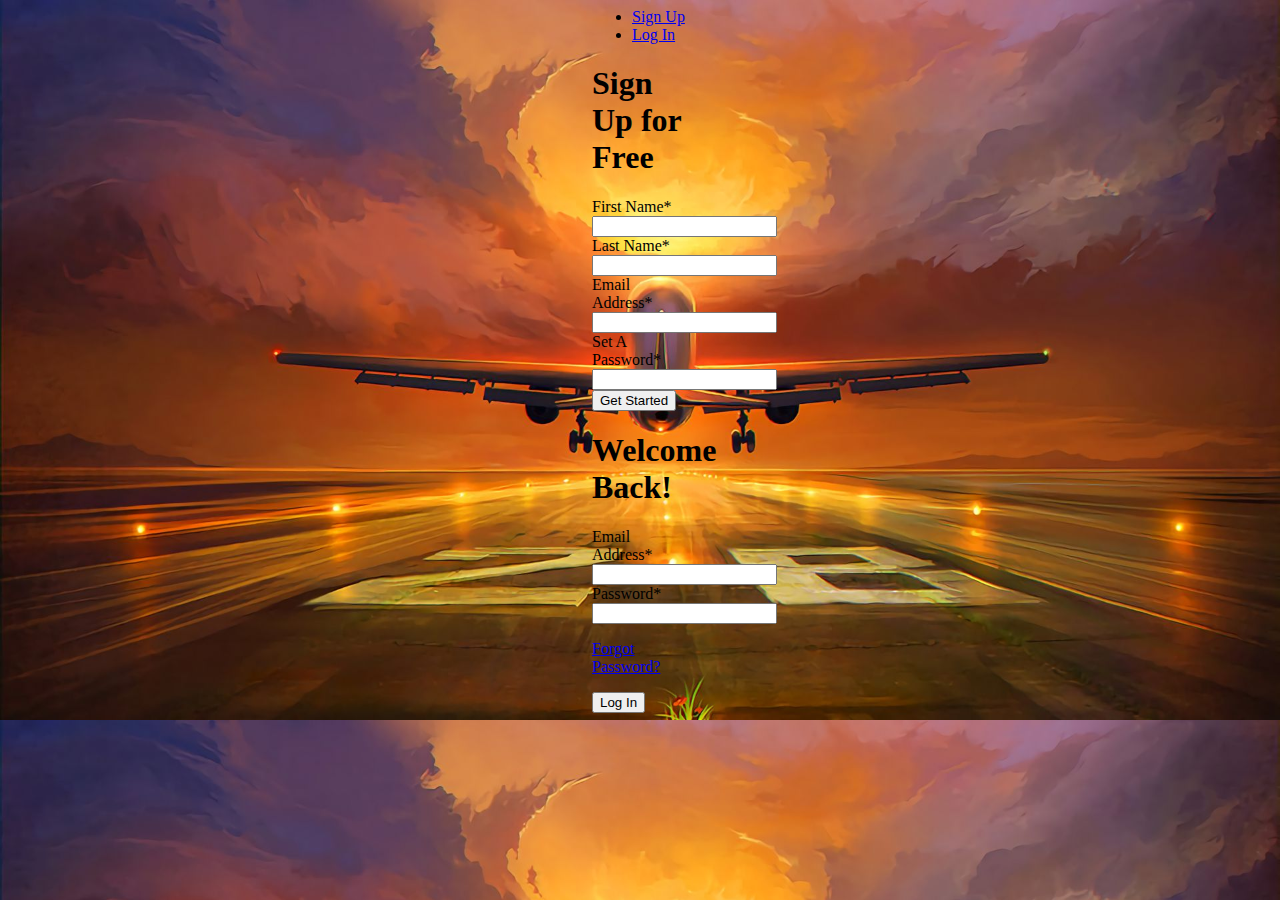
<file: index(old).html>
<html>
<head>
  <!--<link rel="stylesheet" href="css.css">
  <script src="js.js"></script> -->
</head>
<style>
    body 
    {
        background: #000 url(images/bg.jpg) ;
        -moz-background-size: 100%; /* Firefox 3.6+ */
        -webkit-background-size: 100%; /* Safari 3.1+ и Chrome 4.0+ */
        -o-background-size: 100%; /* Opera 9.6+ */
        background-size: 100%;
    }

    .form
    {
        margin-left: auto;
        margin-right: auto;
        width: 6em;
    }
    
  </style>
<body>
<div class="form">
      
      <ul class="tab-group">
        <li class="tab active"><a href="#signup">Sign Up</a></li>
        <li class="tab"><a href="#login">Log In</a></li>
      </ul>
      
      <div class="tab-content">
        <div id="signup">   
          <h1>Sign Up for Free</h1>
          
          <form action="phpScripts/reglogScript.php" method="post" id="regForm">
              <div class="top-row">
                <div class="field-wrap">
                  <label>
                    First Name<span class="req">*</span>
                  </label>
                  <input type="text" required autocomplete="off" id="firstnameInp">
                </div>

                <div class="field-wrap">
                  <label>
                    Last Name<span class="req">*</span>
                  </label>
                  <input type="text"required autocomplete="off" id="lastnameInp">
                </div>
              </div>

              <div class="field-wrap">
                <label>
                  Email Address<span class="req">*</span>
                </label>
                <input type="email"required autocomplete="off" id="emailInp">
              </div>

              <div class="field-wrap">
                <label>
                  Set A Password<span class="req">*</span>
                </label>
                <input type="password"required autocomplete="off" id="passInp">
              </div>

              <button type="submit" class="button button-block">Get Started</button>
            </form>
            <h3 id="errorText" style="color: darkred"></h3>
        </div>
        
        <div id="login">   
          <h1>Welcome Back!</h1>
          
          <form action="phpScripts/login.php" method="post" id="loginForm">
          
            <div class="field-wrap">
            <label>
              Email Address<span class="req">*</span>
            </label>
            <input type="email"required autocomplete="off" id="emailInpL">
          </div>
          
          <div class="field-wrap">
            <label>
              Password<span class="req">*</span>
            </label>
            <input type="password"required autocomplete="off" id="passInpL">
          </div>
          
          <p class="forgot"><a href="#">Forgot Password?</a></p>
          
          <button class="button button-block">Log In</button>
          
          </form>
          <h3 id="errorTextL" style="color: darkred"></h3>

        </div>
        
      </div><!-- tab-content -->
      
</div> <!-- /form -->
</body>
<script src="scripts/jquery.js"></script>
<script src="scripts/reglogin.js"></script>
</html>
</file>
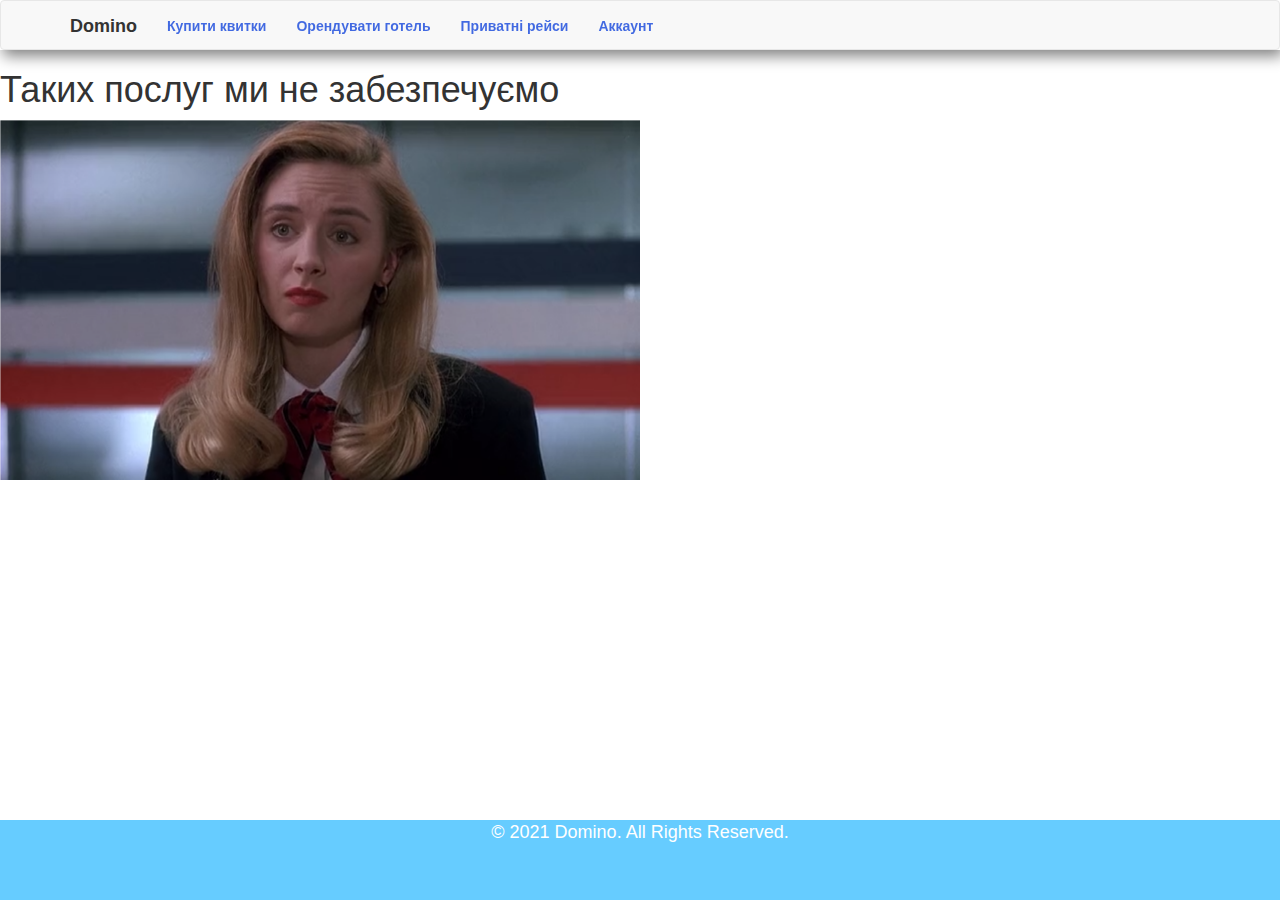
<file: private.html>
<!DOCTYPE html>
<html lang="en">
<head>
    <meta charset="UTF-8">
    <title>Document</title>
</head>
<body>
    <!DOCTYPE html>
<html lang="en">
<head>
    <meta charset="UTF-8">
    <meta name="viewport" content="width=device-width, initial-scale=1.0">
    <link rel="stylesheet" href="http://maxcdn.bootstrapcdn.com/bootstrap/3.3.7/css/bootstrap.min.css">
    <link rel="stylesheet" href="css/trystyle.css">
    <link rel="stylesheet" href="css/header.css">
    <link rel="stylesheet" href="css/footer.css">
    <link rel="stylesheet" href="css/main.css">
    <link rel="stylesheet" href="css/passportView.css">
    <title>Аккаунт</title>
</head>
<body>
    <header>
        <div class = "headir">
            <nav class="navbar navbar-default navigation-clean-button">
                <div class="container">
                    <div class="navbar-header"><a class="navbar-brand" href="#">Domino</a>
                    </div>
                    <div class="collapse navbar-collapse" id="navcol-1">
                        <ul class="nav navbar-nav">
                            <li role="presentation"><a class="vlad" href="Flights.html">Купити квитки</a></li>
                            <li role="presentation"><a class="vlad" href="hotels.html">Орендувати готель</a></li>
                            <li role="presentation"><a class="vlad" href="private.html">Приватні рейси</a></li>
                            <li role="presentation"><a class="vlad" href="account.html">Аккаунт</a></li>
                        </ul>
                        <!--<p class="navbar-text navbar-right actions"><a class="navbar-link login" href="#">Log In</a> 
                        <a class="btn btn-default action-button" role="button" href="#">Sign Up</a></p>-->
                    </div>
                </div>
            </nav>
        </div>
    </header>
    
    <h1>Таких послуг ми не забезпечуємо</h1>
    <img src="images/sorry.png" width="50%">
        
    <footer id="footer">
        <div class="copy-bottom-txt text-center py-3">
          <p>© 2021 Domino. All Rights Reserved.</p>
        </div>
        <div class="social-icons mt-lg-3 mt-2 text-center">
          <ul>
            <li><a href="https://www.facebook.com"><span class="fa fa-facebook"></span></a></li>
            <li><a href="https://twitter.com/?lang=uk"><span class="fa fa-twitter"></span></a></li>
            <li><a href="https://uk.wikipedia.org/wiki/Wi-Fi"><span class="fa fa-rss"></span></a></li>
          </ul>
        </div>
  </footer>
</body>
</html>
</body>
</html>
</file>
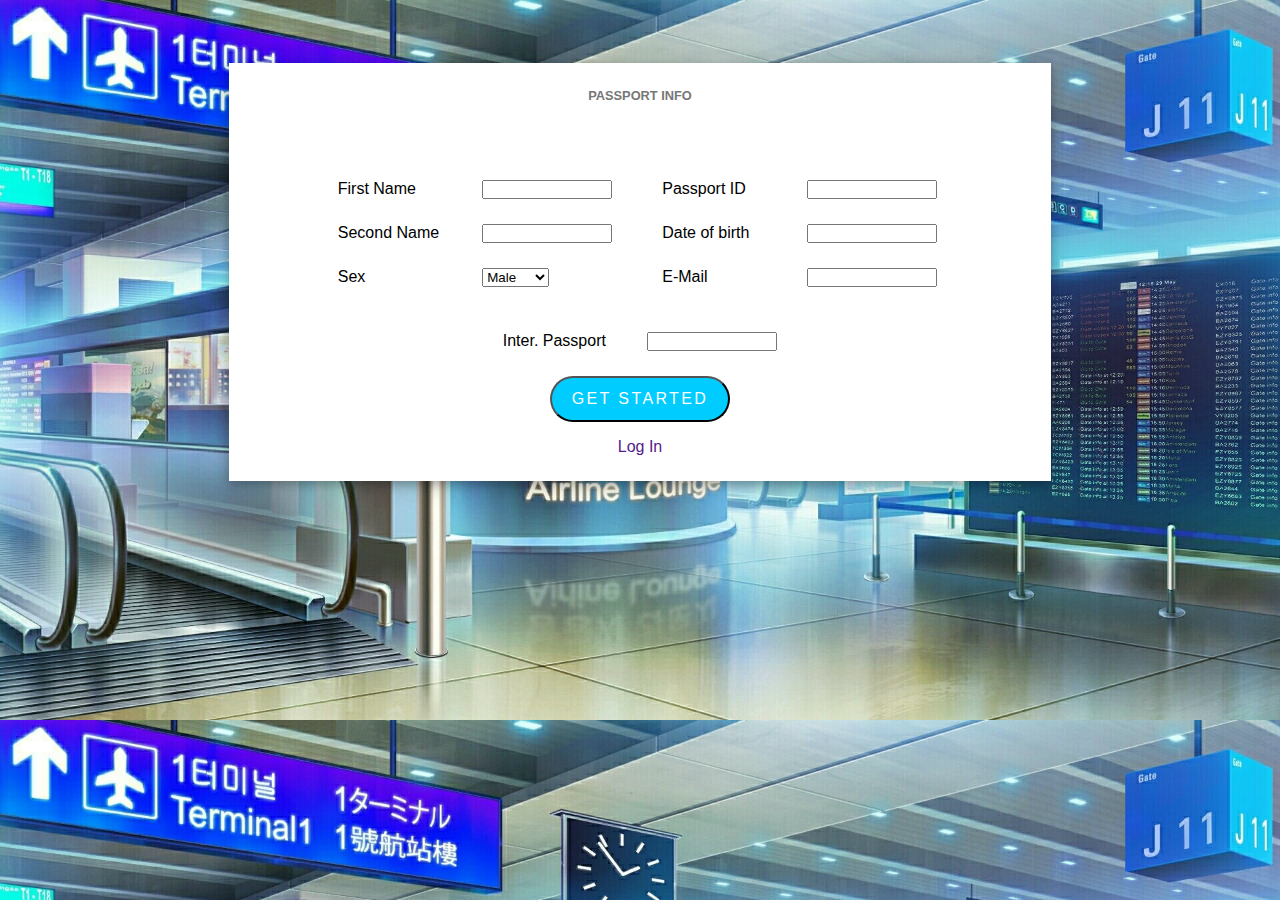
<file: test/passportInfo.html>
<html>
<head>
  <link rel="stylesheet" href="../css/passportView.css">
  <link rel="stylesheet" href="../css/reg_and_login.css">
</head>
<body>
<div class="infoDivContainer">
  <h1>Passport Info</h1>
  <form action="/" method="post">
    <div class="toCenter">
      <div class="inline">
        <div class="field-wrap ">
          <div class="labelSize">
            <label>
              First Name
            </label>
          </div>
          <input type="text" required autocomplete="off" />
        </div>
        <div class="field-wrap ">
          <div class="labelSize">
            <label>
              Second Name
            </label>
          </div>
          <input type="text" required autocomplete="off" />
        </div>
        <div class="field-wrap ">
          <div class="labelSize">
            <label>
              Sex
            </label>
          </div>
          <select>
              <option>Male</option>
              <option>Female</option>
            </select>
        </div>
      </div>
      <div class="inline">
        <div class="field-wrap ">
          <div class="labelSize">
            <label>
              Passport ID
            </label>
          </div>
          <input type="text"required autocomplete="off"/>
        </div>
        <div class="field-wrap ">
          <div class="labelSize">
            <label>
              Date of birth
            </label>
          </div>
          <input type="text" required autocomplete="off" />
        </div>
        <div class="field-wrap ">
          <div class="labelSize">
            <label>
              E-Mail
            </label>
          </div>
          <input type="text" required autocomplete="off" />
        </div>
      </div>
      <div class="field-wrap ">
        <div class="labelSize">
          <label>
            Inter. Passport
          </label>
        </div>
        <input type="text" required autocomplete="off" />
      </div>
    </div>
    <div>
      <button type="submit" class="button button-block">Get Started</button>
    </div>
  </form>
  <div class = "Login">
    <a href="">Log In</a>
  </div>
</div>
</body>
</html>
</file>
<file: css/trystyle.css>
*{
    margin: 0px;
    padding: 0px;
    box-sizing: border-box;
}

nav 
{
    height: 50px;
    background-color: #006CB7;
}

.nav-links
{
    display: flex;
    justify-content: space-around;
    width: 25%;
}

.nav-links li
{
    list-style: none;
    border-radius: 7px;
    padding: 3px;
    margin-top: 3%;
}

.nav-links a
{
    color: white;
    text-decoration: none;
    letter-spacing: 1px;
    font-weight: bold;
    font-size: 14px;
}

.fromToDate
{
    width: 20%;
    border: 0.5px solid grey;
    padding: 5px;
    float: left;
    margin: 20px;
    display: block;
}

.button
{
    width: 25%;
    border: 0;
    background-color: #FFCD08;
    color: #006CA6;
    padding: 20px;
    font-size: 17px;
    float: left;
    margin: 20px;
    display: block;
}

.button:hover
{
    width: 25%;
    border: 0;
    background-color: #FFD900;
    color: #006CA6;
    padding: 20px;
    font-size: 17px;
    float: left;
    margin: 20px;
}

option
{
    color: #006CC7;
}

select
{
    font-size: 19px;
    padding: 3px;
    color: #006CC7;
    width: 99%;
    height: 60%;
}

label
{
    color: grey;
}

.opth
{
    color: white;
    padding: 5px;
}

.optr
{
    background-color: #38A2DB;
}

th
{
    border: 1px solid #38A2DB;
}

.depart
{
    float: left;
    margin-left: 5%;
}
.arrival
{
    float: left;
    margin-left: 15%;
}
i
{
    margin-left: 50%;
}

@media screen and (max-width: 1200px) 
{
    .arrival
    {
        float: left;
        margin-left: 5%;
    }
}

#SinoptikInformer
{
    width:250px; 
    top: 10%;
    right: 10px;
    position: absolute;
}
</file>
<file: css/header.css>
.headir{
  box-shadow: 0.2em 0.4em 1em grey;
}

a.vlad{
  position: relative;
  display: inline-block;
  font-size: 1em;
  font-weight: 800;
  color: royalblue;
  overflow: hidden;
  background: linear-gradient(to right, midnightblue, midnightblue 50%, royalblue 50%);
  background-clip: text;
  -webkit-background-clip: text;
  -webkit-text-fill-color: transparent;
  background-size: 200% 100%;
  background-position: 100%;
  transition: background-position 275ms ease;
  text-decoration: none;
}
a.vlad:hover {
  background-position: 0 100%;
}

}
.navigation-clean-button{
  background:#fff;
  padding-top:10px;
  padding-bottom:10px;
  color:#333;
  border-radius:0;
  box-shadow:none;
  border:none;
  margin-bottom:0;
}


.navigation-clean-button .navbar-brand{
  font-weight:bold;
  color:inherit;
}

.navigation-clean-button .navbar-brand img{
  height:100%;
  display:inline-block;
  margin-right:10px;
  width:auto;
}


.navigation-clean-button .navbar-nav > li > {
  margin-top:-5px;
  box-shadow:0 4px 8px rgba(0,0,0,.1);
  background-color:#fff;
  border-radius:2px;
}

.navigation-clean-button > li > a:focus, .navigation-clean-button > li > a{
  line-height:2;
  font-size:14px;
  color:#37434d;
}

.navigation-clean-button > li > a:focus, .navigation-clean-button  > li > a:hover{
  background:#eee;
  color:inherit;
}

.navigation-clean-button.navbar-inverse{
  background-color:#1f2021;
  color:#fff;
}

.navigation-clean-button.navbar-inverse .navbar-nav > .active > a, .navigation-clean-button.navbar-inverse .navbar-nav > .active > a:focus, .navigation-clean-button.navbar-inverse .navbar-nav > .active > a:hover{
  color:#8f8f8f;
  box-shadow:none;
  background:none;
  pointer-events:none;
}

.navigation-clean-button.navbar-inverse .navbar-nav > li > a:focus, .navigation-clean-button.navbar-inverse .navbar-nav > li > a:hover{
  color:#fff !important;
  background-color:transparent;
}

.navigation-clean-button .actions{
  margin-top:7px;
  margin-bottom:0;
}

.navigation-clean-button .actions .login{
  margin-right: 20px;
  text-decoration:none;
  color:#465765;
}

.navigation-clean-button .action-button, .navigation-clean-button .action-button:active{
  background:#56c6c6;
  border-radius:20px;
  color:#fff;
  box-shadow:none;
  border:none;
  text-shadow:none;
  padding:10px 22px;
  transition:background-color 0.25s;
}

@media (max-width:767px) {
  .navigation-clean-button .navbar-nav .open  > li > a{
    color:#37434d;
    padding-top:12px;
    padding-bottom:12px;
    line-height:1;
  }
}

@media (max-width:767px) {
  .navigation-clean-button{
    padding-top:0;
    padding-bottom:0;
  }
}

@media (max-width:767px) {
  .navigation-clean-button .navbar-header{
    padding-top:10px;
    padding-bottom:10px;
  }
}

@media (max-width:767px) {
  .navigation-clean-button .navbar-right{
    margin-bottom:20px;
  }
}
</file>
<file: css/footer.css>
footer
{
background:royalblue;
}

.social-icons ul
{
list-style: none;
display: flex;
justify-content: center;
}

.social-icons ul li a span 
{
color: #000;
width: 34px;
background: #fff;
height: 34px;
text-align: center;
line-height: 34px;
border-radius: 20px;
font-size: 13px;
margin: 0px 2px;
border-radius: 20px;
font-size: 14px;
margin: 0px 2px;
transition: 0.5s all;
-webkit-transition: 0.5s all;
transition: 0.5s all;
-moz-transition: 0.5s all;
}

.social-icons ul li a span:hover
{
color:#0ccbf1;
}

.copy-bottom-txt p
{
font-size:18px;
color:#fff;
}

.social-icons ul li:nth-child(2)
{
margin: 0 15px;
}

.copy-bottom-txt p a 
{
font-size: 18px;
color:#000;
letter-spacing: 1px;
transition: .4s;
}

.copy-bottom-txt p a:hover 
{
color: #000;
text-decoration: underline;
padding-top: 4px;
font-weight: 700;
}

ul
{
  height: 40px;
}

#footer 
{
  position: absolute;
  bottom: 0;
  width: 100%;
  height: 80px;
  background:#6cf;
}
</file>
<file: css/main.css>
#errorText
{
    color: red;
}

.hidden
{
    display: none;
}
</file>
<file: css/passportView.css>
.infoDivContainer {
	background-color: white;
	width: 50%;
	box-shadow: 0 4px 8px 0 rgba(0, 0, 0, 0.2), 0 6px 20px 0 rgba(0, 0, 0, 0.19);
	text-align: center;
	margin-left: auto;
  margin-right: auto;
  margin-top: 5%;
}

.inline { 
  display: inline-block;
  /*border: 1px solid red;*/
  text-align: left;
  padding: 20px;
  min-width: 280px;
  max-width: 280px;
}

.toCenter{
  margin:0 auto;
}

input
{
  width: 130px;
  padding: 0;
  margin: 0;
}

.labelSize
{
  text-align: left;
  display: inline-block;
  min-width: 140px;
}


@media screen and (max-width: 1050px) {
  .inline { 
    padding: 0;
  }

  .infoDivContainer {
    width: 70%;
  }
}

@media screen and (max-width: 1305px) {

  .infoDivContainer {
    width: 65%;
  }
}
</file>
<file: css/reg_and_login.css>
.loginDivContainer {
	background-color: white;
	width: 250px;
	box-shadow: 0 4px 8px 0 rgba(0, 0, 0, 0.2), 0 6px 20px 0 rgba(0, 0, 0, 0.19);
	text-align: center;
	margin-left: auto;
    margin-right: auto;
    margin-top: 10%;
}
div.field-wrap{
	margin-top: 25px;
}
p.forgot{
	margin-top: 25px;
}
body {
    background: #000 url(../images/4.jpg) ;
    -moz-background-size: 100%; /* Firefox 3.6+ */
    -webkit-background-size: 100%; /* Safari 3.1+ и Chrome 4.0+ */
    -o-background-size: 100%; /* Opera 9.6+ */
    background-size: 100%
  }


div.registration{
    padding-bottom: 25px;
}

div.Login{
    padding-bottom: 25px;
}
button.button-block{
    margin-top: 25px;
}



.button 
{
    display: inline-block;
    padding: 0.75rem 1.25rem;
    border-radius: 10rem;
    color: #fff;
    text-transform: uppercase;
    font-size: 1rem;
    letter-spacing: 0.15rem;
    transition: all 0.3s;
    position: relative;
    overflow: hidden;
    z-index: 1;
    background-color: #0cf;
}
/*.button:after {
  content: "";
  position: absolute;
  bottom: 0;
  left: 0;
  width: 100%;
  height: 100%;
  
  border-radius: 10rem;
  z-index: -2;
}
.button:before {
  content: "";
  position: absolute;
  bottom: 0;
  left: 0;
  width: 0%;
  height: 100%;
  background-color: #008fb3;
  transition: all 0.3s;
  border-radius: 10rem;
  z-index: -1;
}*/
.button:hover 
{
    background-color: #fff;
    color: #0cf;
    cursor: pointer;
}
/*.button:hover:before {
  width: 100%;
}*/

/* optional reset for presentation */
* {
  font-family: Arial;
  text-decoration: none;
}

.container {
  padding-top: 25px;
  margin: 0 auto;
  width: 100%;
  text-align: center;
}

h1 {
  text-transform: uppercase;
  font-size: 0.8rem;
  margin-bottom: 2rem;
  color: #777;
  padding-top: 25px;
}

span {
  display: block;
  margin-top: 2rem;
  font-size: 0.7rem;
  color: #777;
}
span a {
  font-size: 0.7rem;
  color: #999;
  text-decoration: underline;
}


/*----------------------------*/

.loginDivContainer {
  width: 250px;
  box-shadow: 0 4px 8px 0 rgba(0, 0, 0, 0.2), 0 6px 20px 0 rgba(0, 0, 0, 0.19);
  text-align: center;
}
</file>
